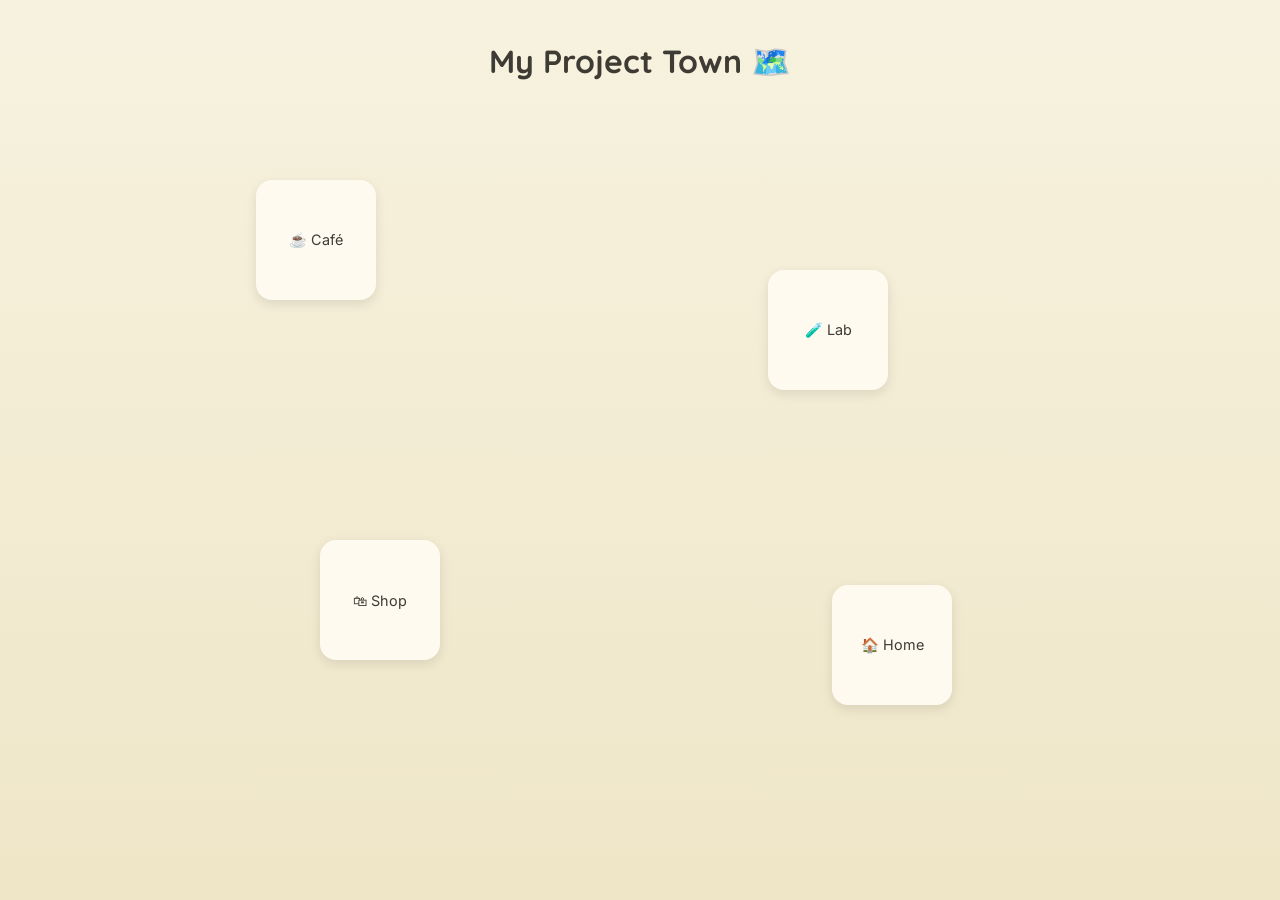
<file: cozy.html>
<!DOCTYPE html>
<html lang="en">
<head>
  <meta charset="UTF-8" />
  <meta name="viewport" content="width=device-width, initial-scale=1.0" />
  <title>Cozy Project Map</title>
  <link href="https://fonts.googleapis.com/css2?family=Quicksand:wght@400;600&family=Inter:wght@300;400;500&display=swap" rel="stylesheet">
  <style>
    body {
      margin: 0;
      font-family: 'Inter', sans-serif;
      background: #f7f2df;
      color: #3e3a34;
      overflow: hidden;
    }

    h1 {
      position: absolute;
      top: 20px;
      left: 50%;
      transform: translateX(-50%);
      font-family: 'Quicksand', sans-serif;
      z-index: 2;
    }

    /* Map container */
    .map {
      position: relative;
      width: 100vw;
      height: 100vh;
      background: linear-gradient(#f7f2df, #efe6c8);
    }

    /* Buildings */
    .building {
      position: absolute;
      width: 100px;
      height: 100px;
      background: #fffaf0;
      border-radius: 16px;
      display: flex;
      align-items: center;
      justify-content: center;
      text-align: center;
      cursor: pointer;
      box-shadow: 0 4px 12px rgba(0,0,0,0.1);
      transition: 0.2s;
      font-size: 0.9em;
      padding: 10px;
    }

    .building:hover {
      transform: scale(1.08);
    }

    /* Positions */
    .cafe { top: 20%; left: 20%; }
    .shop { top: 60%; left: 25%; }
    .lab { top: 30%; left: 60%; }
    .house { top: 65%; left: 65%; }

    /* Popup */
    .popup {
      position: fixed;
      top: 50%;
      left: 50%;
      transform: translate(-50%, -50%) scale(0.8);
      background: #fffaf0;
      padding: 30px;
      border-radius: 20px;
      box-shadow: 0 10px 30px rgba(0,0,0,0.2);
      width: 300px;
      text-align: center;
      opacity: 0;
      pointer-events: none;
      transition: 0.25s;
      z-index: 3;
    }

    .popup.active {
      opacity: 1;
      transform: translate(-50%, -50%) scale(1);
      pointer-events: all;
    }

    .popup h2 {
      font-family: 'Quicksand', sans-serif;
      margin-top: 0;
    }

    .close {
      margin-top: 20px;
      padding: 8px 14px;
      border: none;
      background: #8b6f47;
      color: white;
      border-radius: 10px;
      cursor: pointer;
    }

    .overlay {
      position: fixed;
      inset: 0;
      background: rgba(0,0,0,0.2);
      opacity: 0;
      pointer-events: none;
      transition: 0.2s;
      z-index: 2;
    }

    .overlay.active {
      opacity: 1;
      pointer-events: all;
    }
  </style>
</head>
<body>

<h1>My Project Town 🗺️</h1>

<div class="map">
  <div class="building cafe" onclick="openPopup('cafe')">☕ Café</div>
  <div class="building shop" onclick="openPopup('shop')">🛍 Shop</div>
  <div class="building lab" onclick="openPopup('lab')">🧪 Lab</div>
  <div class="building house" onclick="openPopup('house')">🏠 Home</div>
</div>

<div class="overlay" id="overlay" onclick="closePopup()"></div>

<!-- Popups -->
<div class="popup" id="cafe">
  <h2>Café Project</h2>
  <p>A cozy web project or UI design.</p>
  <button class="close" onclick="closePopup()">Close</button>
</div>

<div class="popup" id="shop">
  <h2>Shop Project</h2>
  <p>A marketplace or system idea.</p>
  <button class="close" onclick="closePopup()">Close</button>
</div>

<div class="popup" id="lab">
  <h2>Lab Project</h2>
  <p>Experiments, tools, or dev work.</p>
  <button class="close" onclick="closePopup()">Close</button>
</div>

<div class="popup" id="house">
  <h2>About Me</h2>
  <p>This is where your intro goes.</p>
  <button class="close" onclick="closePopup()">Close</button>
</div>

<script>
  function openPopup(id) {
    document.getElementById(id).classList.add('active');
    document.getElementById('overlay').classList.add('active');
  }

  function closePopup() {
    document.querySelectorAll('.popup').forEach(p => p.classList.remove('active'));
    document.getElementById('overlay').classList.remove('active');
  }
</script>

</body>
</html>
</file>
